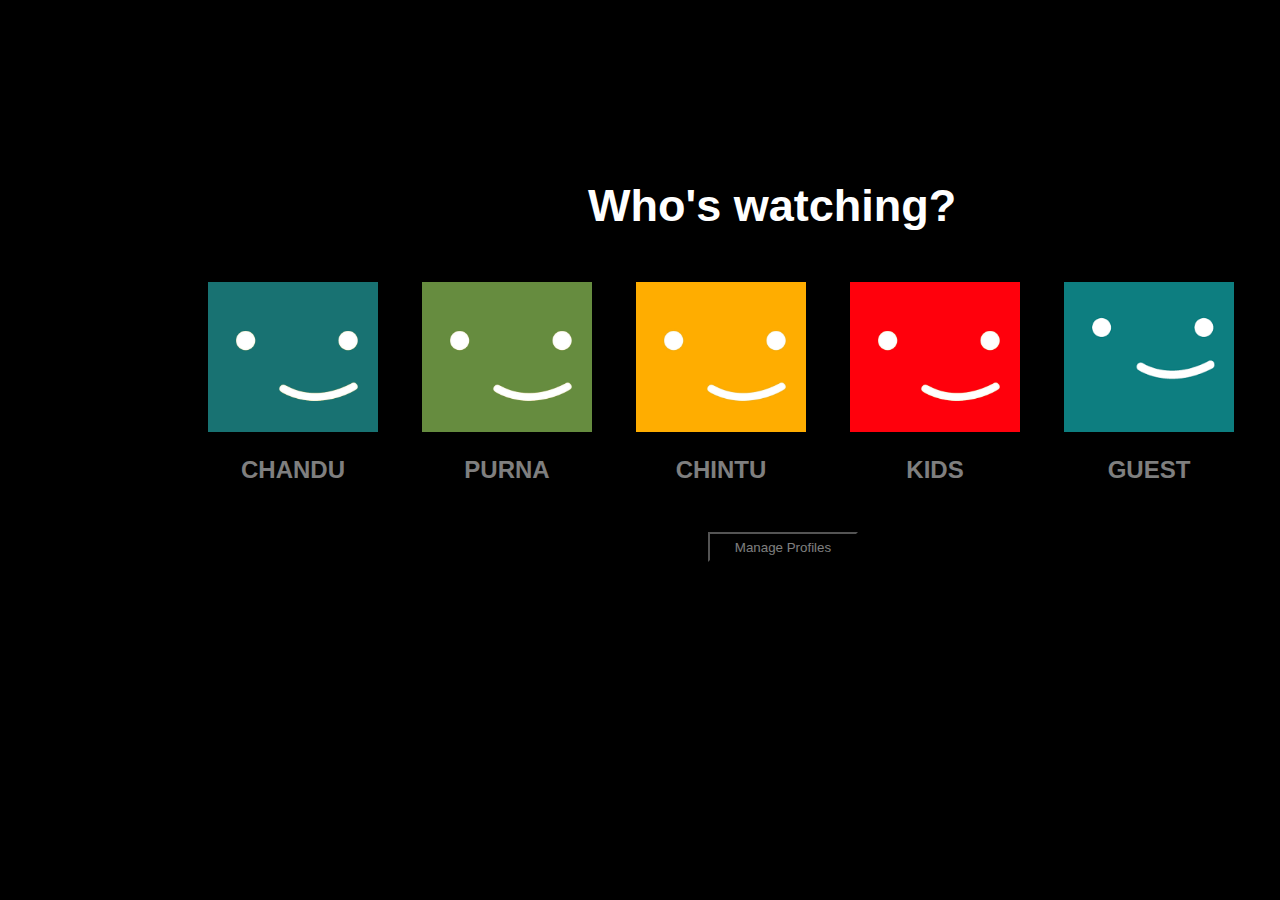
<file: netflix-clone-main/netflix-clone-main/new netflix/index.html>
<!DOCTYPE html>
<html lang="en">
<head>
    <meta charset="UTF-8">
    <meta name="viewport" content="width=device-width, initial-scale=1.0">
    <link  rel="icon" href="net.png" type="image/x-icon">
    <title>Netflix</title>
    <link rel="stylesheet" href="style.css">
    
</head>
<body>

    <script src="script.js"></script>
    <h1>Who's watching?</h1>

    <a href="page.html">
        <img src="user blue.jpg">
        <h2>CHANDU</h2></a>
    <a>
        <img src="user green.jpg">
       <h2> PURNA</h2></a>
    <a >
        <img src="user orange.jpg">
        <h2> CHINTU</h2></a>
    <a>
        <img src="user red.jpg">
        <h2> KIDS</h2></a>
    <a>
        <img src="user1.png">
        <h2>GUEST</h2></a>
        <br>

    <button id="button">Manage Profiles</button>
    
</body>
</html>
</file>
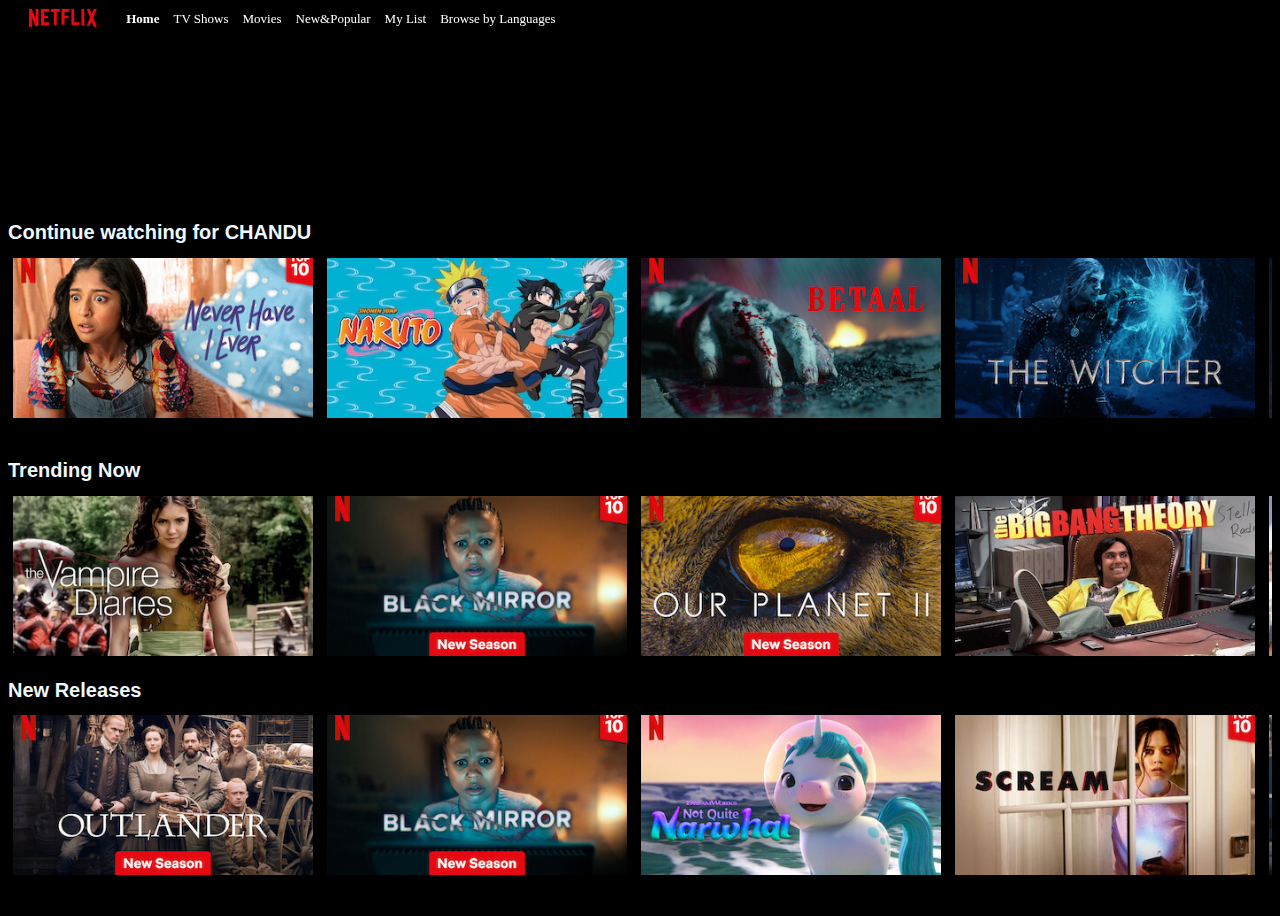
<file: netflix-clone-main/netflix-clone-main/new netflix/page.html>
<!DOCTYPE html>
<html lang="en">
<head>
    <meta charset="UTF-8">
    <meta name="viewport" content="width=device-width, initial-scale=1.0">
    <link  rel="icon" href="net.png" type="image/x-icon">
    <link rel="stylesheet" href="page1.css">
    
    <title>Home-Netflix</title>
</head>
<body>
    <div id="scroll-container">
        <div id="navbar">
            <a href="page.html">
                <img src="logo.png">
            </a>
            <a><b>Home</b></a>
            <a>TV Shows</a>
            <a>Movies</a>
            <a>New&Popular</a>
            <a>My List</a>
            <a>Browse by Languages</a>
        </div>
        <h1 id="first"><b>Continue watching for CHANDU</b> </h1>
        <div id="continue">
            <a class="c" href="https://www.netflix.com/watch/81506544?trackId=14170286"> <img src="top10.jpg"></a>
            <a class="c" href="#"> <img src="naruto.webp"></a>
            <a class="c" href="#"> <img src="betal.jpg"></a>
            <a class="c" href="#"> <img src="witcher.jpg"></a>
            <a class="c" href="#"> <img src="blood.jpg"></a>
            <a class="c" href="#"> <img src="friends.webp"></a>
        </div>
        <br>
        <h1 id="second"><b>Trending Now</b> </h1>
        <div id="trending">
            <a class="t" href="#"><img src="vamp.webp"></a>
            <a class="t" href="#"><img src="trending1.jpg"></a>
            <a class="t" href="#"><img src="trending 2.jpg"></a>
            <a class="t" href="#"><img src="trend3.webp"></a>
            <a class="t" href="#"><img src="gumrah.webp"></a>
            <a class="t" href="#"><img src="trend4.jpg"></a>
        </div>
        <h1 id="third"><b>New Releases</b></h1>
        <div id="new">
            <a class="n" href="#"><img src="new1.jpg"></a>
            <a class="n" href="#"><img src="new2.jpg"></a>
            <a class="n" href="#"><img src="new3.jpg"></a>
            <a class="n" href="#"><img src="new4.webp"></a>
            <a class="n" href="#"><img src="new5.jpg"></a>
            <a class="n" href="#"><img src="new6.webp"></a>
        </div>
    </div>
</body>
</html>
</file>
<file: netflix-clone-main/netflix-clone-main/new netflix/style.css>
body{
    background-color: black;
}

h1{
    color:white;
    font-family:Netflix Sans,Helvetica Neue,Segoe UI,Roboto,Ubuntu,sans-serif;
    font-size: 45px;
    position:relative;
    top:150px;
    margin-left:580px;
    font-weight: 150px;
    

}

h2{
    color:rgba(255,255,255,0.5);
    font-family:Netflix Sans,Helvetica Neue,Segoe UI,Roboto,Ubuntu,sans-serif; 
    text-align: center; 
}

a{
    width:170px;
    height:150px;
    margin:20px;
    border:0;
    text-decoration: none;
    font:white;
    background-color: black;
    display:inline-block;
    position:relative;
    top:150px;
    left:180px;
    font-family:Netflix Sans,Helvetica Neue,Segoe UI,Roboto,Ubuntu,sans-serif;



}

a > img {
    height:100%;
    width:100%;
    object-fit: cover;
}

#button{
    color:rgba(255,255,255,0.5);
    width:150px;
    height:30px;

    padding: 1px;
    font:350px;
    background-color: black;
    position: relative;
    top:200px;
    left:700px;
}
</file>
<file: netflix-clone-main/netflix-clone-main/new netflix/page1.css>
body{
    background-color: black;
    color: aliceblue;
    overflow: hidden;
}
#navbar{
    height:40px;
    width:100vpw;
    position: fixed;
    
}



a {
    font-size: 13px;
    margin:5px;
    color:white;
    position: relative;
    bottom:25px;
    text-decoration: none;
    
}

a > img{
    height:40px;
    width:100px;
    object-fit: cover;
    position: relative;
    top:15px;
    
    
}

h1{
    font-size: 20px;
    font-family: Netflix Sans,Helvetica Neue,Segoe UI,Roboto,Ubuntu,sans-serif;
    position: relative;
    top:200px;
}

#continue{
    
    height:170px;
    width:100vpw;
    position: relative;
    top:200px;
    overflow: auto;
    white-space: nowrap;
    overflow-y: hidden;
    
}
::-webkit-scrollbar{
    display: none;
}




.c > img{
    height: 170px;
    width:300px;


}

#trending{

    height:170px;
    width:100vpw;
    position: relative;
    top:200px;
    overflow: auto;
    white-space: nowrap;
    overflow-y: hidden;
    

}



.t > img{
    height:100%;
    width:300px;

}

#new{
    height:170px;
    width:100vpw;
    position: relative;
    top:200px;
    overflow: auto;
    white-space: nowrap;
    overflow-y: hidden;
    

}

.n >img{
    height:100%;
    width:300px;


}

#scroll-container {
    height: 100vh;
    overflow-y: scroll;
}
</file>
